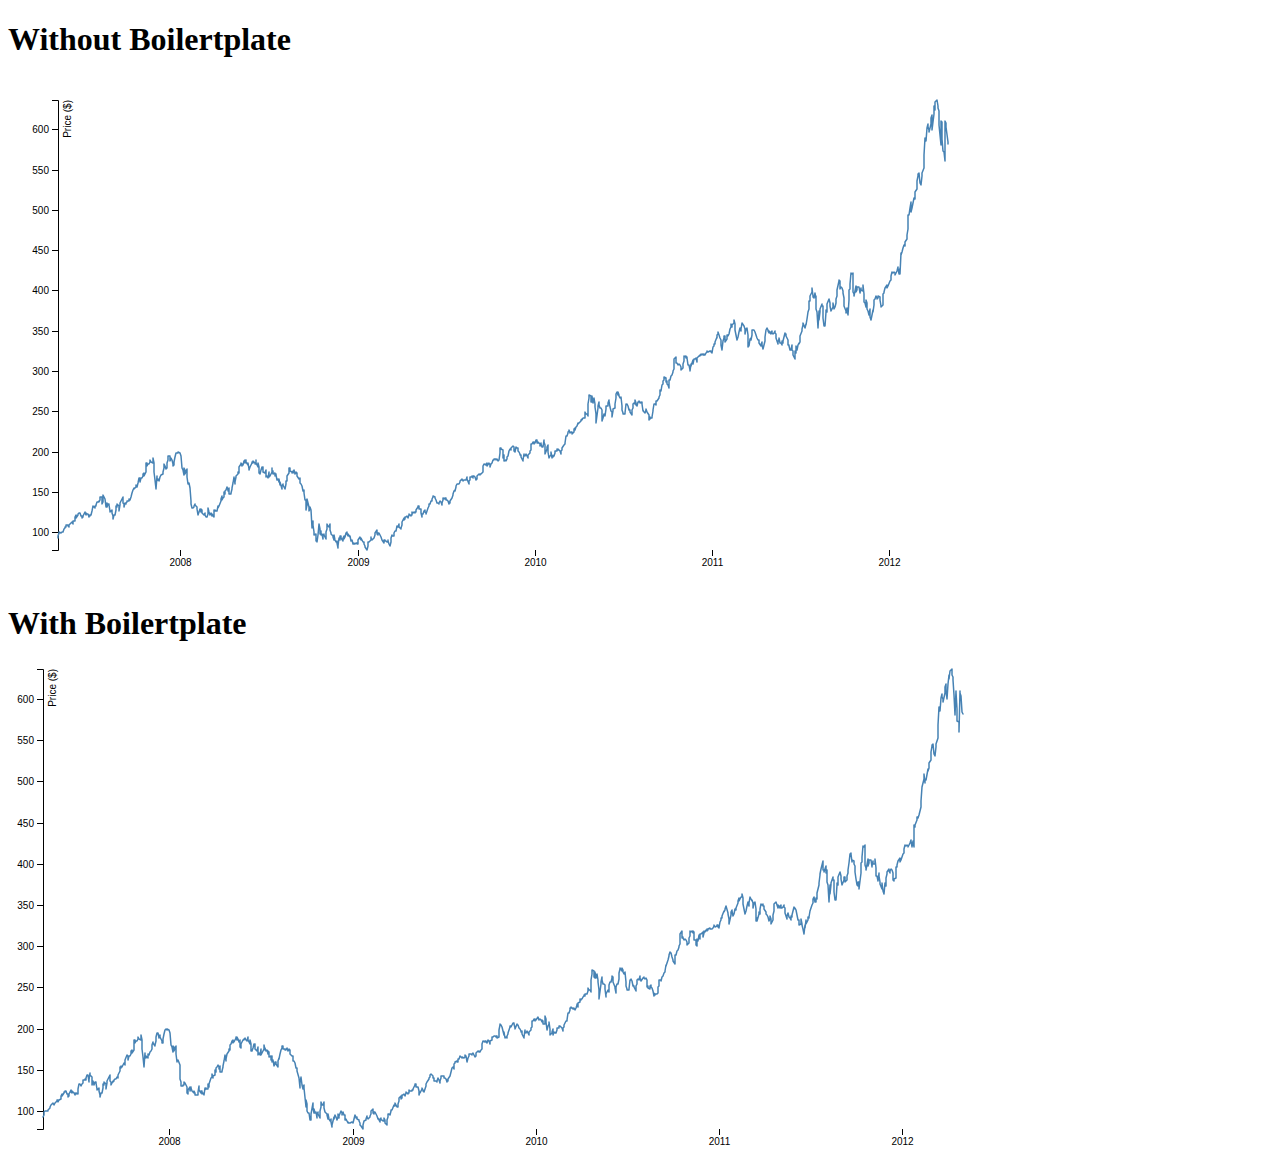
<file: diff/index.html>
<!DOCTYPE html>

<html>

<head>
  <meta charset="UTF-8">
  <title> </title>
  <meta name="viewport" content="width=device-width, initial-scale=1.0">
</head>

<body translate="no">
  <div class="container centered">
    <h1>Without Boilertplate</h1>
    <div id="myGraph"></div>
    <h1>With Boilertplate</h1>
    <div id="myGraphBoiler"></div>
  </div>
  <script src="../DefaultProjectStarter/libs/d3.v4.min.js"></script>
  <script src="line.js"></script>
  <script src="lineBoiler.js"></script>
  <script>

    // without boireplate
    d3.json("data.json", data => {
      lineChart('#myGraph', data)
    })

    //with boilerplate
    d3.json("data.json", data => {

      renderLineChart()
        .container('#myGraphBoiler')
        .data(data)
        .debug(true)
        .run()

    })
  </script>

</body>

</html>
</file>
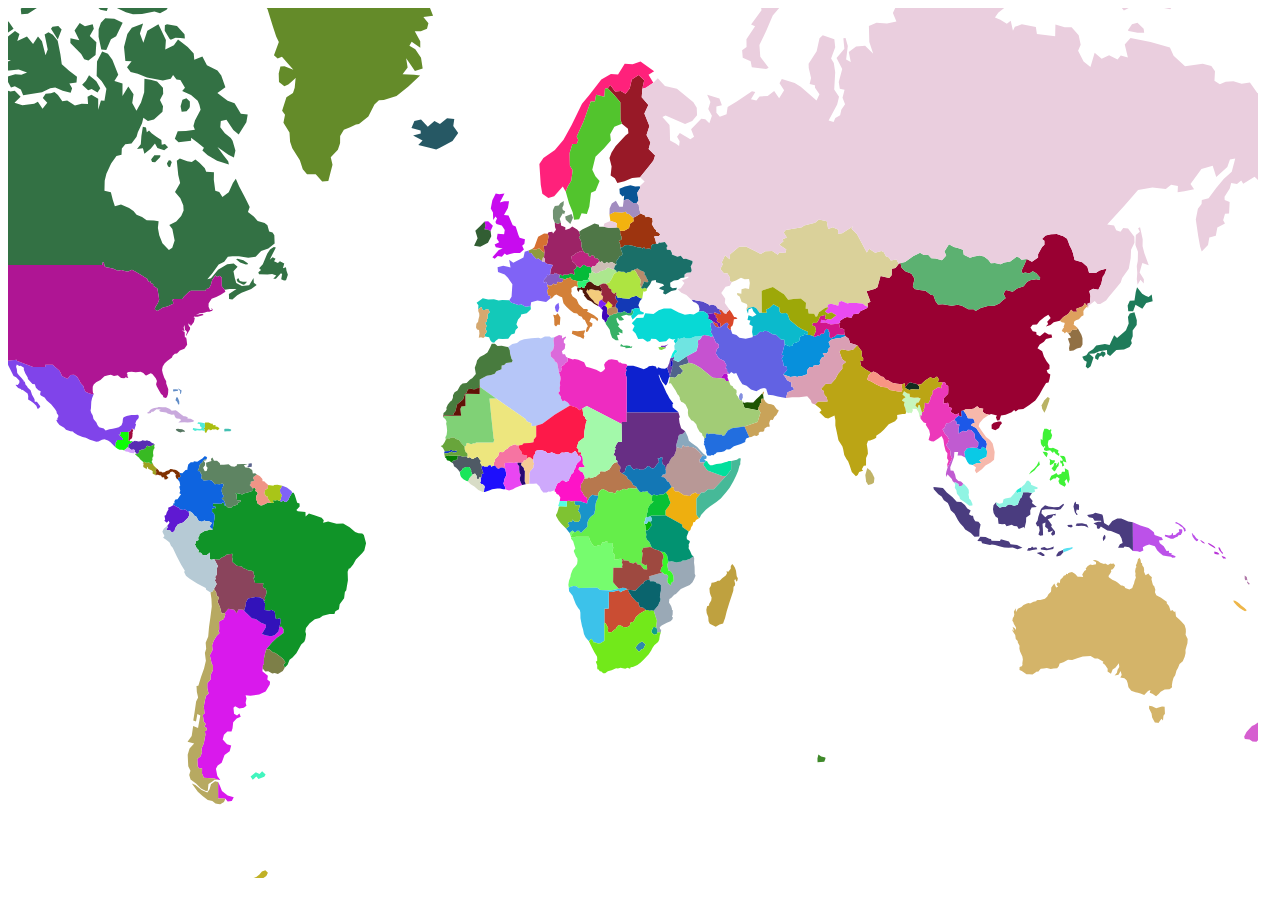
<file: Maps/World/index.html>
<!DOCTYPE html>

<html>

<head>
    <meta charset="UTF-8">
    <title>Geomapping </title>
    <meta name="viewport" content="width=device-width, initial-scale=1.0">




</head>

<body translate="no">

    <div class="container centered">
        <div id="myGraph"></div>
    </div>
    <script src="libs/d3.v5.min.js"></script>
    <script src="scripts/d3script.js"></script>

    <script>


        d3.json('data/world_countries.json')
            .then(json => {
                var chart = getChart()
                    .svgHeight(window.innerHeight - 30)
                    .svgWidth(window.innerWidth - 30)
                    .geojson(json)
                    .container('#myGraph')
                    .data('Pass Something Here and use it as attrs.data')
                    .run()

            })
    </script>


</body>

</html>
</file>
